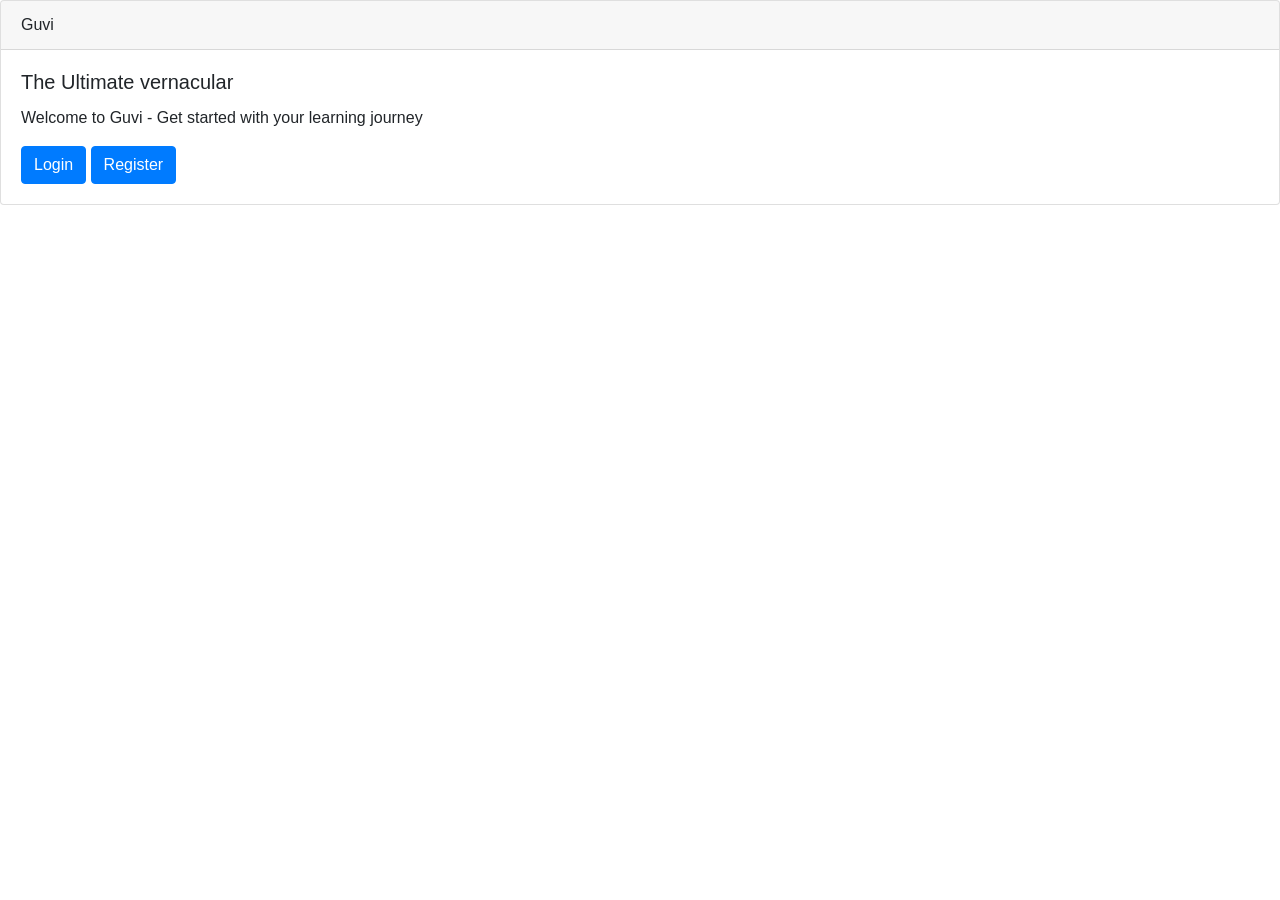
<file: index.html>
<!DOCTYPE html>
<html lang="en">
<head>
    <meta charset="UTF-8">
    <meta name="viewport" content="width=device-width, initial-scale=1.0">
    <title>Guvi - Login & Register</title>
    <link rel="stylesheet" href="https://maxcdn.bootstrapcdn.com/bootstrap/4.5.2/css/bootstrap.min.css">
</head>
<body>
    <div class="card">
        <div class="card-header">
            Guvi
        </div>
        <div class="card-body">
            <h5 class="card-title ">The Ultimate vernacular</h5>
            <p class="card-text">Welcome to Guvi - Get started with your learning journey</p>
            <a href="login.html" class="btn btn-primary">Login</a>
            <a href="register.html" class="btn btn-primary">Register</a>
        </div>
    </div>
</body>
</html>
</file>
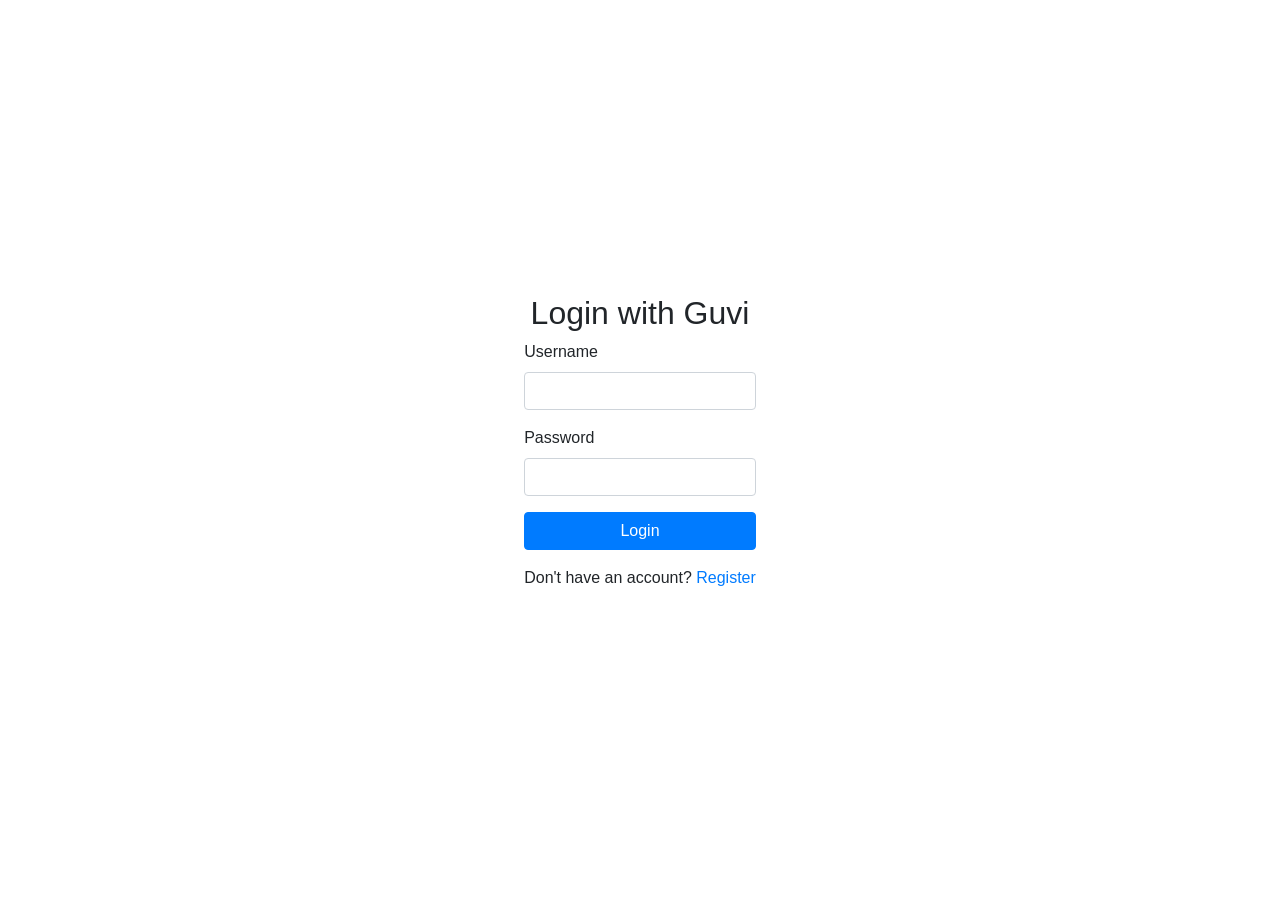
<file: login.html>
<!DOCTYPE html>
<html lang="en">
<head>
    <meta charset="UTF-8">
    <meta name="viewport" content="width=device-width, initial-scale=1.0">
    <title>Login</title>
    <link rel="stylesheet" href="https://maxcdn.bootstrapcdn.com/bootstrap/4.5.2/css/bootstrap.min.css">
    <link rel="stylesheet" href="./css/login.css">
</head>
<body>
    <div>
        <h2 class="text-center">Login with Guvi</h2>
        <div class="form-group">
            <label for="username">Username</label>
            <input type="text"  id="username" name="username" class="form-control">
        </div>
        <div class="form-group">
            <label for="password">Password</label>
            <input type="password" id="password" name="password" class="form-control">
        </div>
        <div id="message" class="mb-3"></div>
        <div class="form-group">
            <button id="login-btn" class="btn btn-primary btn-block">Login</button>
        </div>
        <p class="text-center mt-3">Don't have an account? <a href="register.html">Register</a></p> 
    </div>
    <script src="js/login.js"></script>
</body>
</html>
</file>
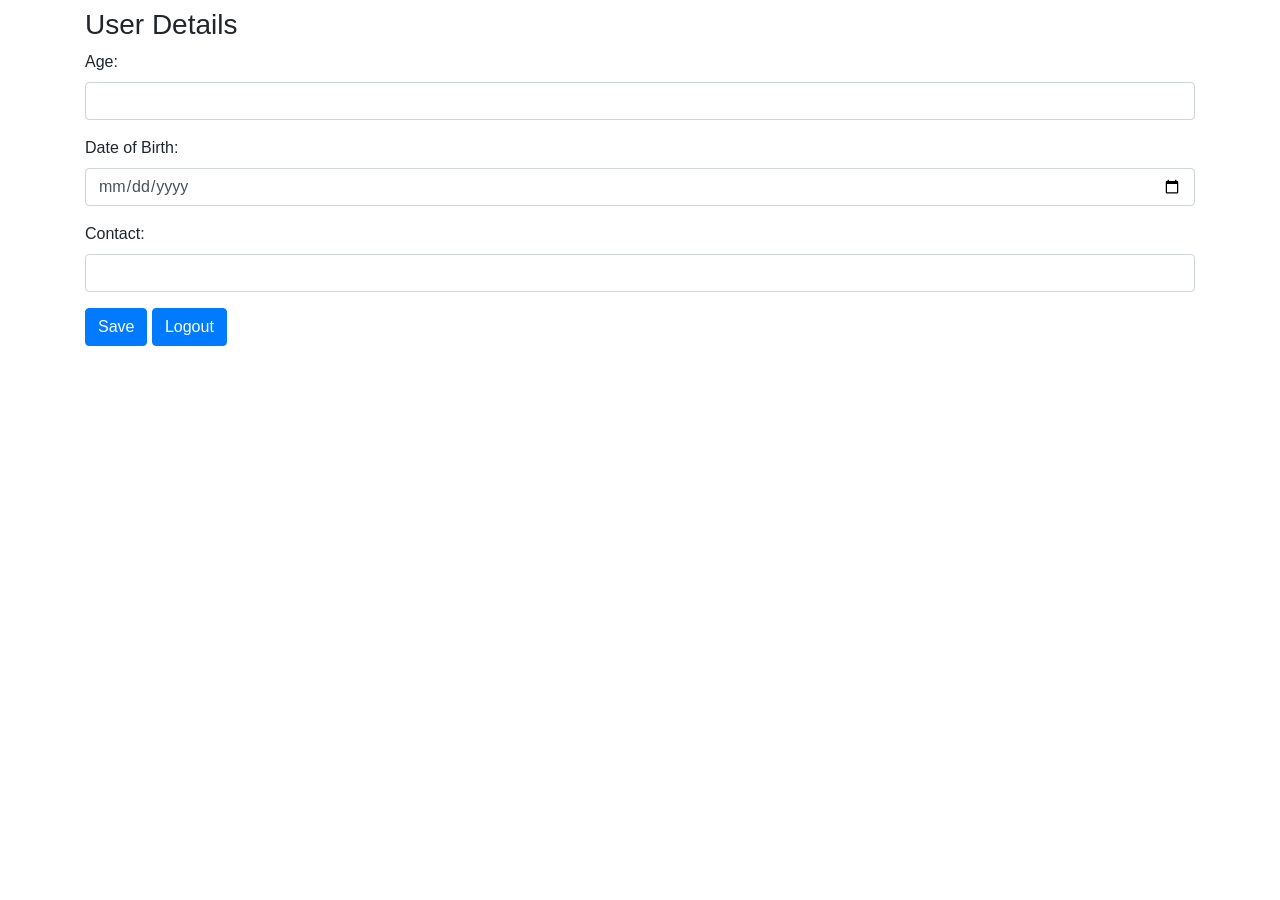
<file: profile.html>
<!DOCTYPE html>
<html lang="en">
<head>
    <meta charset="UTF-8">
    <meta name="viewport" content="width=device-width, initial-scale=1.0">
    <title>User Profile</title>
    <link rel="stylesheet" href="https://maxcdn.bootstrapcdn.com/bootstrap/4.5.2/css/bootstrap.min.css">
</head>
<body>
    <div class="container">
        <h1 id="name"></h1>

        <h3>User Details</h3>

        <h5 id="displayDetails"></h5>
        <div class="form-group">
            <label for="age">Age:</label>
            <input type="number" class="form-control" id="age" name="age">
        </div>
        <div class="form-group">
            <label for="dob">Date of Birth:</label>
            <input type="date" class="form-control" id="dob" name="dob">
        </div>
        <div class="form-group">
            <label for="contact">Contact:</label>
            <input type="text" class="form-control" id="contact" name="contact">
        </div>
        <button class="btn btn-primary" id="saveProfile">Save</button>
        <button class="btn btn-primary" id="logout">Logout</button>
    </div>
    <script src="./js/profile.js"></script>
</body>
</html>
</file>
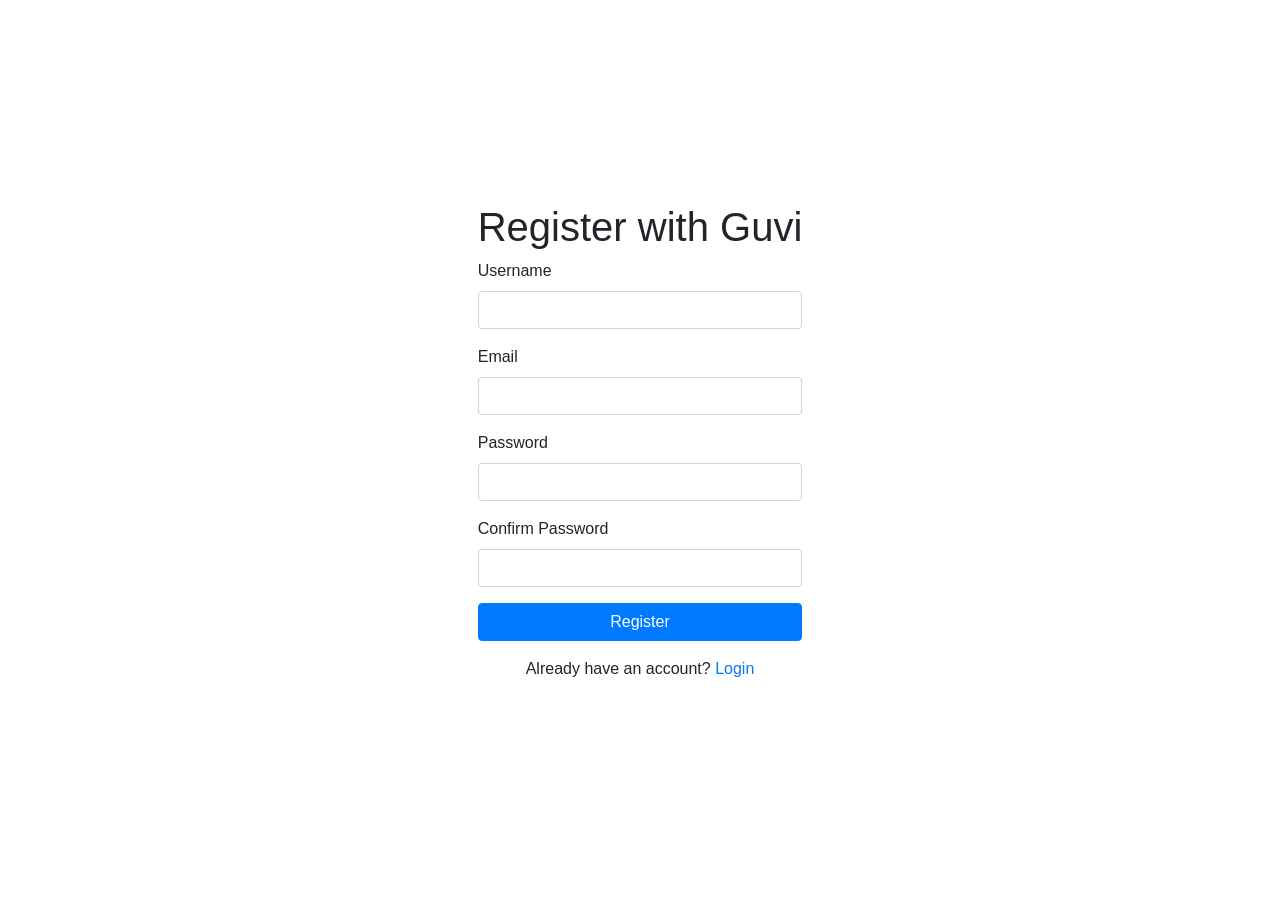
<file: register.html>
<!DOCTYPE html>
<html lang="en">
<head>
    <meta charset="UTF-8">
    <meta name="viewport" content="width=device-width, initial-scale=1.0">
    <title>Register - Guvi</title>
    <link rel="stylesheet" href="https://maxcdn.bootstrapcdn.com/bootstrap/4.5.2/css/bootstrap.min.css">
    <link rel="stylesheet" href="./css/register.css"> <!-- Link to specific CSS file for register page -->
</head>
<body>
    <div class="container">
        <h1 class="text-center">Register with Guvi</h1>
        <div class="form-group">
            <label for="username">Username</label>
            <input type="text" id="username" name="username" class="form-control" required>
        </div>
        <div class="form-group">
            <label for="email">Email</label>
            <input type="email" id="email" name="email" class="form-control" required>
        </div>
        <div class="form-group">
            <label for="password">Password</label>
            <input type="password" id="password" name="password" class="form-control" required>
        </div>
        <div class="form-group">
            <label for="confirm-password">Confirm Password</label>
            <input type="password" id="confirm-password" name="confirm-password" class="form-control" required>
        </div>
        <div id="message"></div>
        <div class="form-group">
            <button id="register-btn" class="btn btn-primary btn-block">Register</button>
        </div>
        <p class="text-center">Already have an account? <a href="login.html">Login</a></p>
    </div>
    <script src="https://code.jquery.com/jquery-3.6.0.min.js"></script> <!-- Link to jQuery library -->
    <script src="./js/register.js"></script> <!-- Link to specific JavaScript file for register page -->
</body>
</html>
</file>
<file: css/login.css>
html, body {
  height: 100%;
  margin: 0;
  display: flex;
  justify-content: center;
  align-items: center;
}
</file>
<file: css/register.css>
html, body {
  height: 100%;
  margin: 0;
  display: flex;
  justify-content: center;
  align-items: center;
}
</file>
